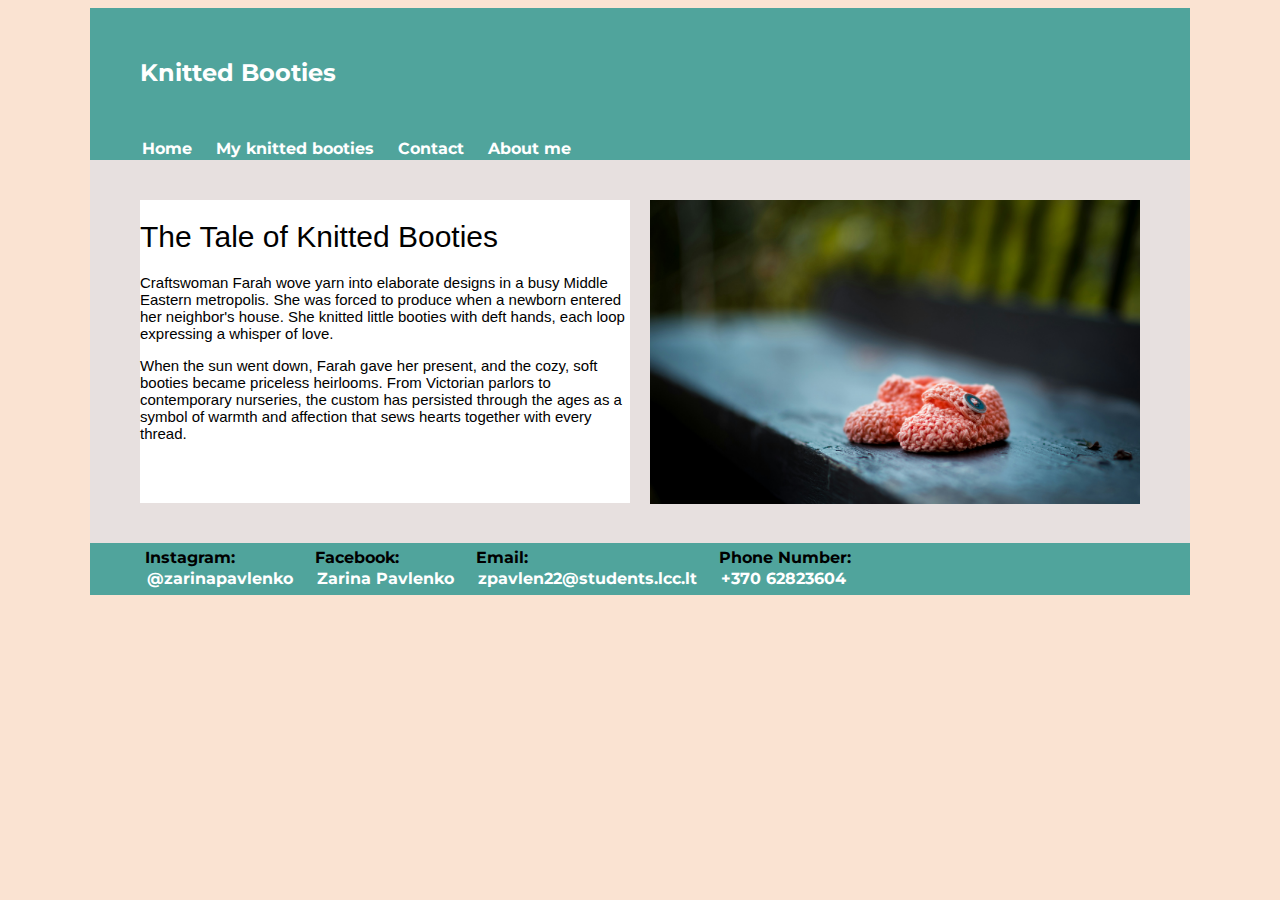
<file: index.html>
<!DOCTYPE html>
<html>
  <head>
    <title> Personal Website</title>
    <link rel="stylesheet" href="style.css" />
	<link rel="preconnect" href="https://fonts.gstatic.com" crossorigin>
	<link href="https://fonts.googleapis.com/css2?family=Montserrat:ital,wght@0,100;0,200;0,300;0,400;0,500;0,600;0,700;0,800;0,900;1,100;1,200;1,300;1,400;1,500;1,600;1,700;1,800;1,900&display=swap" rel="stylesheet">  </head>
  <body id="home">
    <div id="container">
	
	
      <header>
        <h2>Knitted Booties</h2>
		
        <nav>
			<ul>
			  <li><a href="index.html">Home</a></li>
			  <li><a href="projects.html">My knitted booties</a></li>
			  <li><a href="contacts.html">Contact</a></li>
			  <li><a href="about.html">About me</a></li>
			</ul>
        </nav>
      </header>
      <main>
        <div class="two-column">
          <div>
            <h1>The Tale of Knitted Booties</h1>
            <p>
              Craftswoman Farah wove yarn into elaborate designs in a busy Middle Eastern metropolis. She was forced to produce when a newborn entered her neighbor's house. She knitted little booties with deft hands, each loop expressing a whisper of love.
            </p>
			<p>
			When the sun went down, Farah gave her present, and the cozy, soft booties became priceless heirlooms. From Victorian parlors to contemporary nurseries, the custom has persisted through the ages as a symbol of warmth and affection that sews hearts together with every thread.
			</p>
      </div>
          <div>
              <img class="pinetki-picture" src="pinetki.jpg" alt="Pinetki on the ground" />

	

      </main>
      <footer>
        <p>
          <ul>
  <li>Instagram: <a href="https://www.instagram.com/zarinapavlenko?igsh=Y3Vmd3JnMjhlZ2p0&utm_source=qr">@zarinapavlenko</a></li>
  <li>Facebook: <a href="https://www.facebook.com/zarina.pavlenko.12">Zarina Pavlenko</a></li>
  <li>Email: <a href="mailto:zpavlen22@students.lcc.lt">zpavlen22@students.lcc.lt</a></li>
  <li>Phone Number: <a href="tel:+37062823604">+370 62823604</a></li>
</ul>
        </p>
      </footer>
    </div>
  </body>
</html>
</file>
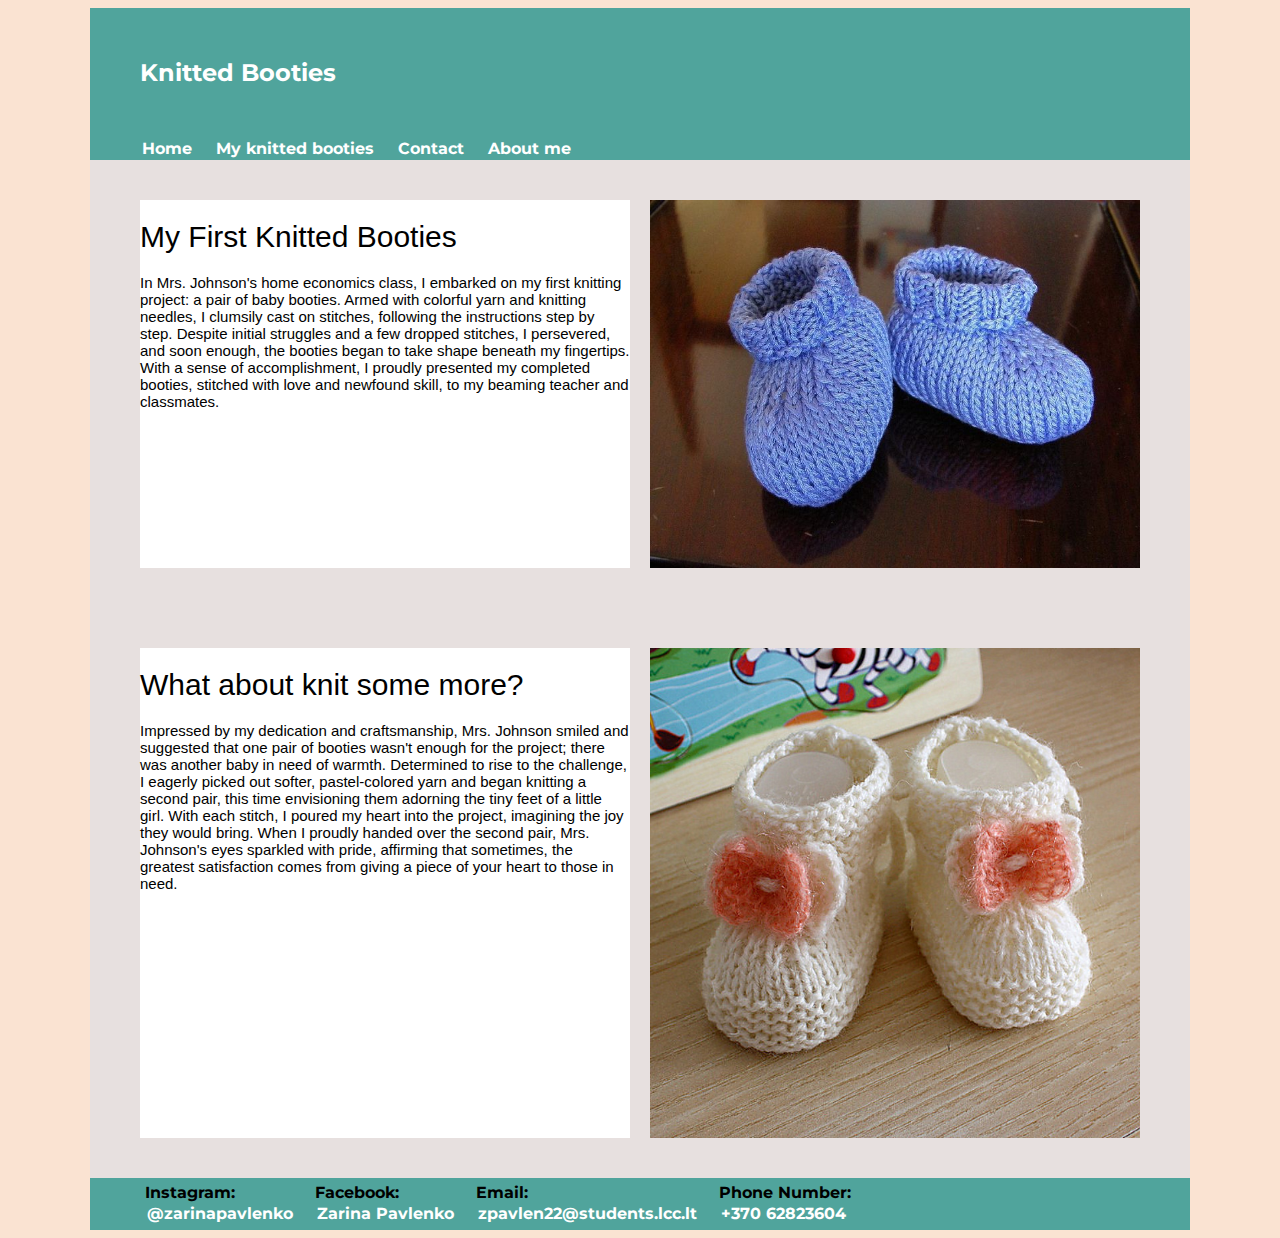
<file: projects.html>
<!DOCTYPE html>
<html>
  <head>
    <title> Personal Website</title>
    <link rel="stylesheet" href="style.css" />
	<link rel="preconnect" href="https://fonts.gstatic.com" crossorigin>
	<link href="https://fonts.googleapis.com/css2?family=Montserrat:ital,wght@0,100;0,200;0,300;0,400;0,500;0,600;0,700;0,800;0,900;1,100;1,200;1,300;1,400;1,500;1,600;1,700;1,800;1,900&display=swap" rel="stylesheet">  </head>
  <body id="projects">
    <div id="container">
      <header>
        <h2>Knitted Booties</h2>
        <nav>
			<ul>
			  <li><a href="index.html">Home</a></li>
			  <li><a href="projects.html">My knitted booties</a></li>
			  <li><a href="contacts.html">Contact</a></li>
			  <li><a href="about.html">About me</a></li>
			</ul>
        </nav>
      </header>
      <main>
        <div class="two-column">
          <div>
            <h1>My First Knitted Booties</h1>
            <p>
              In Mrs. Johnson's home economics class, I embarked on my first knitting project: a pair of baby booties. Armed with colorful yarn and knitting needles, I clumsily cast on stitches, following the instructions step by step. Despite initial struggles and a few dropped stitches, I persevered, and soon enough, the booties began to take shape beneath my fingertips. With a sense of accomplishment, I proudly presented my completed booties, stitched with love and newfound skill, to my beaming teacher and classmates.
            </p>
      </div>
          <div>
              <img class="pinetki2-picture" src="pinetki2.jpg" alt="City view at night" />

		  </div>
      </div>
     <div class="two-column">
          <div>
            <h1>What about knit some more?</h1>
            <p>
              Impressed by my dedication and craftsmanship, Mrs. Johnson smiled and suggested that one pair of booties wasn't enough for the project; there was another baby in need of warmth. Determined to rise to the challenge, I eagerly picked out softer, pastel-colored yarn and began knitting a second pair, this time envisioning them adorning the tiny feet of a little girl. With each stitch, I poured my heart into the project, imagining the joy they would bring. When I proudly handed over the second pair, Mrs. Johnson's eyes sparkled with pride, affirming that sometimes, the greatest satisfaction comes from giving a piece of your heart to those in need.
            </p>
      </div>
          <div>
              <img class="pinetki3-picture" src="pinetki3.jpg" alt="City view at night" />

		  </div>
      </div>

      </main>
      <footer>
        <p>
          <ul>
  <li>Instagram: <a href="https://www.instagram.com/zarinapavlenko?igsh=Y3Vmd3JnMjhlZ2p0&utm_source=qr">@zarinapavlenko</a></li>
  <li>Facebook: <a href="https://www.facebook.com/zarina.pavlenko.12">Zarina Pavlenko</a></li>
  <li>Email: <a href="mailto:zpavlen22@students.lcc.lt">zpavlen22@students.lcc.lt</a></li>
  <li>Phone Number: <a href="tel:+37062823604">+370 62823604</a></li>
</ul>
        </p>
      </footer>
    </div>
  </body>
</html>
</file>
<file: style.css>
body {
  background-color: #63B19C;
  font-family: 'Montserrat', sans-serif;
	font-weight: 700;
}
#home {
background-color: #FAE3D2;
.pinetki-picture{
	width: 100%;
  max-width: 800px;
  margin: 0 auto;
  overflow: hidden;
  margin-bottom: -5px;
  margin-top: auto;
}
}
#home .two-column {
background-color: #E7E0DF;
}

#projects {
background-color: #FAE3D2;
.pinetki2-picture{
	width: 100%;
  max-width: 800px;
  margin: 0 auto;
  overflow: hidden;
  margin-bottom: -4px;
  margin-top: auto;
}
.pinetki3-picture{
	width: 100%;
  max-width: 800px;
  margin: 0 auto;
  overflow: hidden;
  margin-bottom: -4px;
  margin-top: auto;
}
}

#projects .two-column {
background-color: #E7E0DF;
}

#contacts {
background-color: #FAE3D2;
.me-picture {
  vertical-align: middle;
  width: 500px;
  height: 450px;
  border-radius: 50%;
  display: block;
  margin-left: auto;
  margin-right: auto;
  width: 40%;
  padding: 20px;
}
}

#contacts .two-column {
background-color: #E7E0DF;

}

#about {
background-color: #FAE3D2;
.me-picture {
  vertical-align: middle;
  display: block;
  margin-left: auto;
  margin-right: auto;
  width: 50%;
  padding: 20px;
}
.zarina-picture {
  vertical-align: middle;
  display: block;
  margin-left: auto;
  margin-right: auto;
  width: 50%;
padding: 20px;
}
}

#about .two-column {
background-color: #E7E0DF;
}


h1 {
	font-family: 'Bebas Neue', sans-serif;
	font-weight: 500;
	font-size: 30px;


}
p {
	font-family: 'Bebas Neue', sans-serif;
	font-weight: 400;
	font-size: 15px;

}

header {
  background-color: #50A49C;

}
ul {
  list-style-type: none;
  margin: 0 0 0 40px;
  padding: 0;
  overflow: hidden;
}

li {
  float: left;
  padding: 0 10px 0 10px;  
}

li a {
  display: block;
  padding: 2px;
  background-color: #50A49C;
  color: white;
  text-decoration: none;
}

header h2 {
  color: #fff;
  margin: 0;
  padding: 50px;
}
footer {
  background-color: #50A49C;
  padding: 5px;

}
footer p {
  color: #fff;
  margin: 0;
}

#container {
  width: 1100px;
  margin: 0 auto;
}
.two-column {
  display: grid;
  grid-template-columns: 50% 50%;
  padding: 40px;
  background-color: #F7E12B;
}
.two-column div {
  margin-right: 10px;
  margin-left: 10px;
  background-color: #fff;
}

.three-column {
  display: grid;
  grid-template-columns: 33% 33% 33%;
  padding: 40px;
  background-color: #D8F793;
}

.three-column div {
  background-color: #fff;
  margin-righ: 10px;
  margin-left: 10px;
}
</file>
